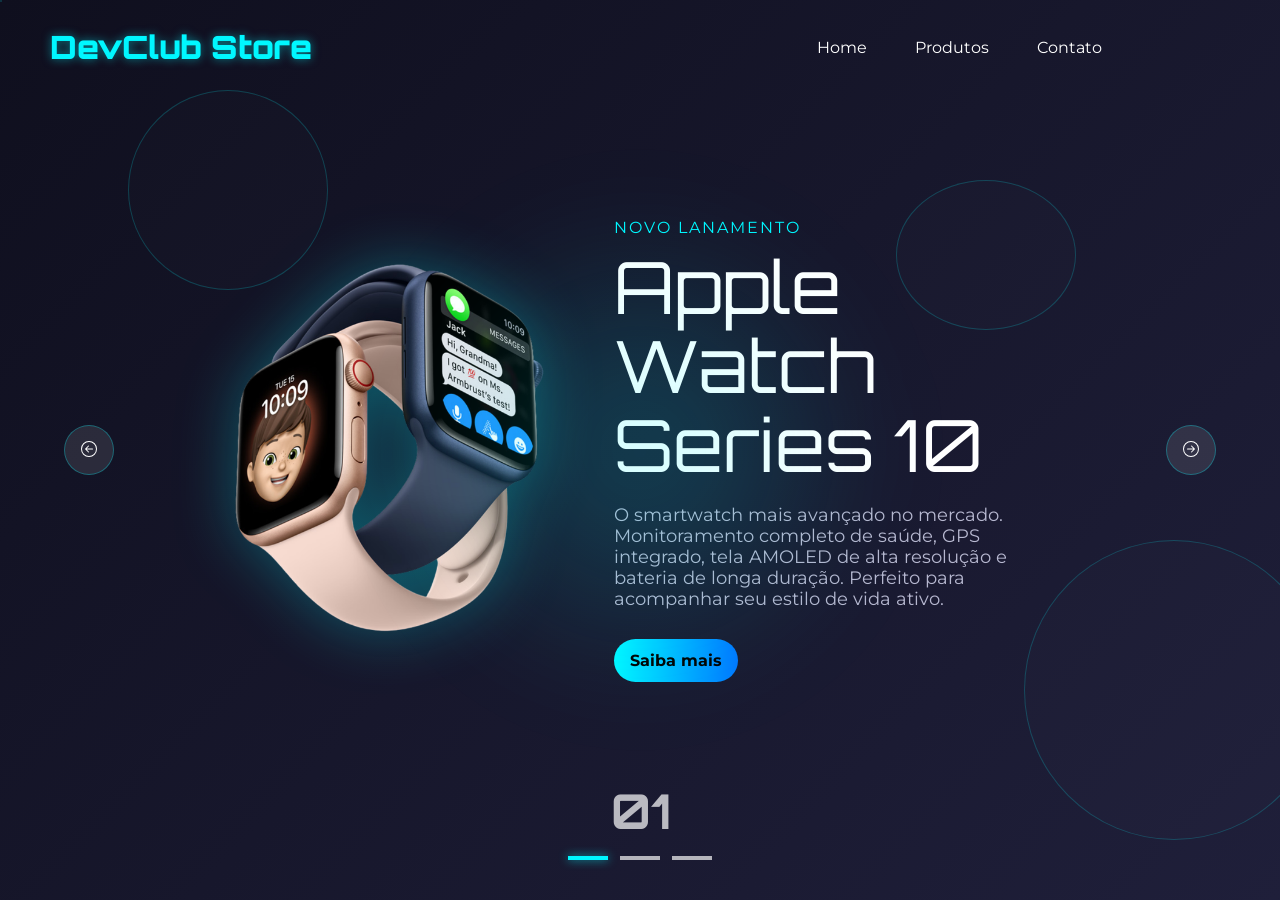
<file: index.html>
<!DOCTYPE html>
<html lang="en">

<head>
    <meta charset="UTF-8">
    <meta name="viewport" content="width=device-width, initial-scale=1.0">
    <link rel="preconnect" href="https://fonts.googleapis.com">
    <link rel="preconnect" href="https://fonts.gstatic.com" crossorigin>
    <link
        href="https://fonts.googleapis.com/css2?family=Montserrat:ital,wght@0,100..900;1,100..900&family=Orbitron:wght@400..900&display=swap"
        rel="stylesheet">
    <link rel="stylesheet" href="./style.css">
    <title>DevClub Store</title>
</head>

<body>

    <header>
        <div class="logo">DevClub Store</div>
        <nav>
            <ul>
                <li>Home</li>
                <li>Produtos</li>
                <li>Contato</li>
            </ul>
        </nav>
    </header>
    
    <main class="conteudo">
    
        <div class="circulos-tecnologicos">
    
            <div class="circulo"></div>
            <div class="circulo"></div>
            <div class="circulo"></div>
            <div class="circulo"></div>
    
        </div>
    
        <div class="lista">
            <div class="item ativo">
                <div class="produto-img">
                    <img src="./img/apple-watch.png" alt="Apple Watch">
                </div>
    
                <div class="conteudo-produto">
                    <p class="tag-produto">Novo Lanamento</p>
                    <p class="nome-produto">Apple Watch Series 10</p>
                    <p class="descricao">O smartwatch mais avançado no mercado. Monitoramento completo de saúde, GPS
                        integrado, tela AMOLED de alta resolução e bateria de longa duração. Perfeito para acompanhar
                        seu
                        estilo de vida ativo.</p>
                    <button class="botao">Saiba mais</button>
                </div>
    
            </div>
    
            <div class="item">
                <div class="produto-img">
                    <img src="./img/air-pods.png" alt="Air Pods Max">
                </div>
                <div class="conteudo-produto">
                    <p class="tag-produto">Som Premium</p>
                    <p class="nome-produto">Air Pods Max</p>
                    <p class="descricao">Experimente o som em sua forma mais pura. Cancelamento de ruído adaptativo,
                        qualidade de áudio excepcional e design ergonônico para o máximo conforto. Sua música nunca soou
                        tão
                        bem.</p>
                    <button class="botao">Saiba mais</button>
                </div>
            </div>
    
            <div class="item ">
                <div class="produto-img">
                    <img src="./img/vision-pro.png" alt="Vision Pro">
                </div>
                <div class="conteudo-produto">
                    <p class="tag-produto">Alta Performace</p>
                    <p class="nome-produto">Vision Pro</p>
                    <p class="descricao">Realidade aumentada imersa com o Apple Vision Pro: inovação ao alcance dos
                        olhos
                    </p>
                    <button class="botao">Saiba mais</button>
                </div>
            </div>
        </div>
    
        <div class="setas">
    
            <button class="botao-seta" id="anterior">
                <svg xmlns="http://www.w3.org/2000/svg" width="16" height="16" fill="#fff" class="bi bi-arrow-left-circle"
                    viewBox="0 0 16 16">
                    <path fill-rule="evenodd"
                        d="M1 8a7 7 0 1 0 14 0A7 7 0 0 0 1 8m15 0A8 8 0 1 1 0 8a8 8 0 0 1 16 0m-4.5-.5a.5.5 0 0 1 0 1H5.707l2.147 2.146a.5.5 0 0 1-.708.708l-3-3a.5.5 0 0 1 0-.708l3-3a.5.5 0 1 1 .708.708L5.707 7.5z" />
                </svg>
            </button>
    
            <button class="botao-seta" id="proximo">
                <svg xmlns="http://www.w3.org/2000/svg" width="16" height="16" fill="#fff" class="bi bi-arrow-right-circle"
                    viewBox="0 0 16 16">
                    <path fill-rule="evenodd"
                        d="M1 8a7 7 0 1 0 14 0A7 7 0 0 0 1 8m15 0A8 8 0 1 1 0 8a8 8 0 0 1 16 0M4.5 7.5a.5.5 0 0 0 0 1h5.793l-2.147 2.146a.5.5 0 0 0 .708.708l3-3a.5.5 0 0 0 0-.708l-3-3a.5.5 0 1 0-.708.708L10.293 7.5z" />
                </svg>
            </button>
    
        </div>
    
        <div class="indicadores">
            <div class="numeros">01</div>
            <div class="pontos">
                <div class="ponto ativo"></div>
                <div class="ponto"></div>
                <div class="ponto"></div>
            </div>
        </div>
    
    </main>

    <script src="/scripts.js"></script>
</body>

</html>
</file>
<file: style.css>
* {
    margin: 0;
    padding: 0;
    box-sizing: border-box;
    list-style: none;
    font-family: "Montserrat", sans-serif;
}

body {
    background-color: #0f0f1e;
    color: #ffffff;
    font-size: 16px;
    overflow: hidden;
}

header {
    position: fixed;
    z-index: 10;
    width: 90vw;
    top: 0;
    padding: 27px 50px;
    display: flex;
    justify-content: space-between;
    align-items: center;

}

.logo {
    font-family: "Orbitron", sans-serif;
    font-size: 2rem;
    font-weight: 900;
    color: #00f7ff;
    text-shadow: 0 0 10px rgba(0, 247, 255, 0.5);
}

header nav ul {
    display: flex;
    gap: 3rem;
}

header nav ul li {
    cursor: pointer;
    position: relative;
    padding: 5px 0;
}

header nav ul li::after {
    content: '';
    position: absolute;
    left: 0;
    bottom: 0;
    width: 0;
    height: 2px;
    background-color: #00f7ff;
    transition: width 0.3s ease;

}

header nav ul li:hover::after {
    width: 100%;
}

.conteudo {
    height: 100vh;
    position: relative;
    background: linear-gradient(135deg, #0f0f1e 0%, #1f1f3a);
    overflow: hidden;
}

.conteudo::before {
    content: '';
    position: absolute;
    width: 500px;
    height: 500px;
    border-radius: 50%;
    background: radial-gradient(circle, rgba(0, 247, 255, 0.2) 0%, rgba(15, 15, 30, 0) 70%);
    top: 50%;
    left: 50%;
    transform: translate(-50%, -50%);
    filter: blur(50px);
    z-index: 1;
    animation: pulso 7s infinite alternate;
}

@keyframes pulso {
    0% {
        opacity: 0.5;
        transform: translate(-50%, -50%) scale(0.8);
    }

    100% {
        opacity: 1;
        transform: translate(-50%, -50%) scale(1.5);
    }
}

.lista {
    width: 80%;
    height: 100%;
    margin: 0 auto;
    position: relative;
}

.item {
    position: absolute;
    inset: 0;
    display: flex;
    justify-content: center;
    align-items: center;
    opacity: 0;

    /* Animação */
    transform: translateX(100vw);
    transition: transform 0.7s ease-in-out, opacity 0.7s ease-in-out;
}


.ativo {
    opacity: 1;
    transform: translateX(0);
}

.produto-img {
    width: 50%;
    height: 100%;
    display: flex;
    align-items: center;
    justify-content: center;
    position: relative;
    z-index: 2;

    /* Animaçção */
    transform: translateX(270px);
    opacity: 0;
    transition: transform 0.7s ease, opacity 0.7s ease;
    transition-delay: 0.3s;
}

.ativo .produto-img {
    transform: translateX(0);
    opacity: 1;
}

.produto-img img {
    max-width: 80%;
    max-height: 60%;
    filter: drop-shadow(0 0 30px rgba(0, 247, 255, 0.3));
}

.conteudo-produto {
    width: 55%;
    padding-right: 80px;
    display: flex;
    flex-direction: column;
    align-items: flex-start;
    justify-content: center;
    z-index: 2;

}

.tag-produto {
    font-size: 1rem;
    text-transform: uppercase;
    color: #00f7ff;
    letter-spacing: 2px;
    margin-bottom: 10px;

    transform: translateX(270px);
    opacity: 0;
    transition: transform 0.7s ease, opacity 0.7s ease;
    transition-delay: 0.45s;
}


.ativo .tag-produto {
    transform: translateX(0);
    opacity: 1;
}

.nome-produto {
    font-size: 4.5rem;
    font-family: "Orbitron", sans-serif;
    line-height: 1.1;
    margin-bottom: 20px;

    transform: translateX(270px);
    opacity: 0;
    transition: transform 0.8s ease, opacity 0.8s ease;
    transition-delay: 0.6s;
}



.ativo .nome-produto {
    transform: translateX(0);
    opacity: 1;
}

.descricao {
    font-size: 1.1rem;
    color: #b7b8d0;
    margin-bottom: 30px;
    max-width: 600px;

    transform: translateX(270px);
    opacity: 0;
    transition: transform 0.7s ease, opacity 0.7s ease;
    transition-delay: 0.75s;
}

.ativo .descricao {
    transform: translateX(0);
    opacity: 1;
}

.botao {
    padding: 12px 16px;
    background: linear-gradient(90deg, #00f7ff, #0077ff);
    color: #000;
    border-radius: 30px;
    font-size: 1rem;
    font-weight: 700;
    cursor: pointer;
    border: none;

    transform: translateX(270px);
    opacity: 0;
    transition: transform 0.7s ease, opacity 0.7s ease;
    transition-delay: 0.9s;
}

.ativo .botao {
    transform: translateX(0);
    opacity: 1;
}

.setas {
    position: absolute;
    width: 90%;
    display: flex;
    justify-content: space-between;
    top: 50%;
    left: 50%;
    transform: translate(-50%, -50%);
    z-index: 5;
}

.botao-seta {
    width: 50px;
    height: 50px;
    border-radius: 50%;
    cursor: pointer;
    background-color: rgba(255, 255, 255, 0.1);
    border: 1px solid rgba(0, 247, 255, 0.3);
}

.indicadores {
    position: absolute;
    bottom: 40px;
    left: 50%;
    transform: translateX(-50%);
    display: flex;
    flex-direction: column;
    align-items: center;
    gap: 15px;
    z-index: 7;
}

.numeros {
    font-family: "Orbitron", sans-serif;
    font-size: 3rem;
    font-weight: 700;
    color: rgba(255, 255, 255, 0.7);
}

.pontos {
    display: flex;
    gap: 12px;
}

.ponto {
    width: 40px;
    height: 4px;
    background-color: rgb(247, 247, 247, 0.7);

}

.ponto.ativo {
    background-color: #00f7ff;
    box-shadow: 0 0 10px rgba(0, 247, 255, 0.7);
}

.circulos-tecnologicos {
    position: absolute;
    top: 0;
    left: 0;
    width: 100%;
    height: 100%;
    overflow: hidden;
}

.circulo {
    position: absolute;
    border-radius: 50%;
    background-color: rgba(255, 255, 255, 0.01);
    border: 1px solid rgba(0, 247, 255, 0.2);
    z-index: 3;


}

.circulo:nth-child(1) {
    width: 200px;
    height: 200px;
    top: 10%;
    left: 10%;
}

.circulo:nth-child(2) {
    width: 300px;
    height: 300px;
    top: 60%;
    left: 80%;
}

.circulo:nth-child(3) {
    width: 150px;
    height: 150px;
    top: 70%;
    left: 20%;
}

.circulo:nth-child(3) {
    width: 180px;
    height: 150px;
    top: 20%;
    left: 70%;
}


@media (max-width: 1024px) {
    .lista {
        width: 87%;

    }

    .item {
    margin-left: 70px;
     width: 85%;
      
    }

    .conteudo-produto {
        padding-right: 0;
    }


    .nome-produto {
        font-size: 3rem;
    }

    .descricao {
        font-size: 1rem;
    }

    .setas {
        width: 95%;
    }
}

@media (max-width: 762px) {
    .logo {
        font-size: 2rem;
    }

    header {
        width: 100%;
        justify-content: center;
        gap: 25px;
        flex-wrap: wrap;
    }

    header nav ul li {
        font-size: 1rem;
    }

    .lista {
        width: 100%;
        margin: 0 auto;
    }

    .item {
    width: 100%;
    margin: 0 auto;
    height:50%;
    top: 50%;
    left: 50%;
    flex-direction: column;
    align-items: center;
    justify-content: center;
    gap: 0;
    transform: translate(-50%, -50%);
    }
    .produto-img {
        width: 70%;
        height: 70%;
    }
    .produto-img img {
        width: 73%;
        height: fit-content;
    }

    .conteudo-produto {
        width: 70%;
        margin-left: 5%;
    }
    .tag-produto {
        font-size: 0.85rem;
    }

    .nome-produto {
        font-size: 2rem;
    }

    .descricao {
        font-size: 0.9rem;
    }

    .botao {
        font-size: 0.8rem;
    }

    .setas {
        width: 100%;
    }

    .numeros {
        font-size: 2.7rem;
    }
    .ponto {
        width: 25px;
    }
}

@media (max-width: 520px) {

    .logo {
        font-size: 1.8rem;
    }
    header nav ul li {
        font-size: 0.8rem;
    }

    .item {
        top: 48%;
    }
    .tag-produto {
        font-size: 0.75rem;
    }

    .nome-produto {
        font-size: 1.8rem;
    }

    .descricao {
        font-size: 0.8rem;
    }

    .botao {
        font-size: 0.7rem;
    }

    .numeros {
        font-size: 2rem;
    }
    .ponto {
        width: 15px;
    }
}

@media (max-width: 420px) {
    /* Seus ajustes aqui */
}
</file>
